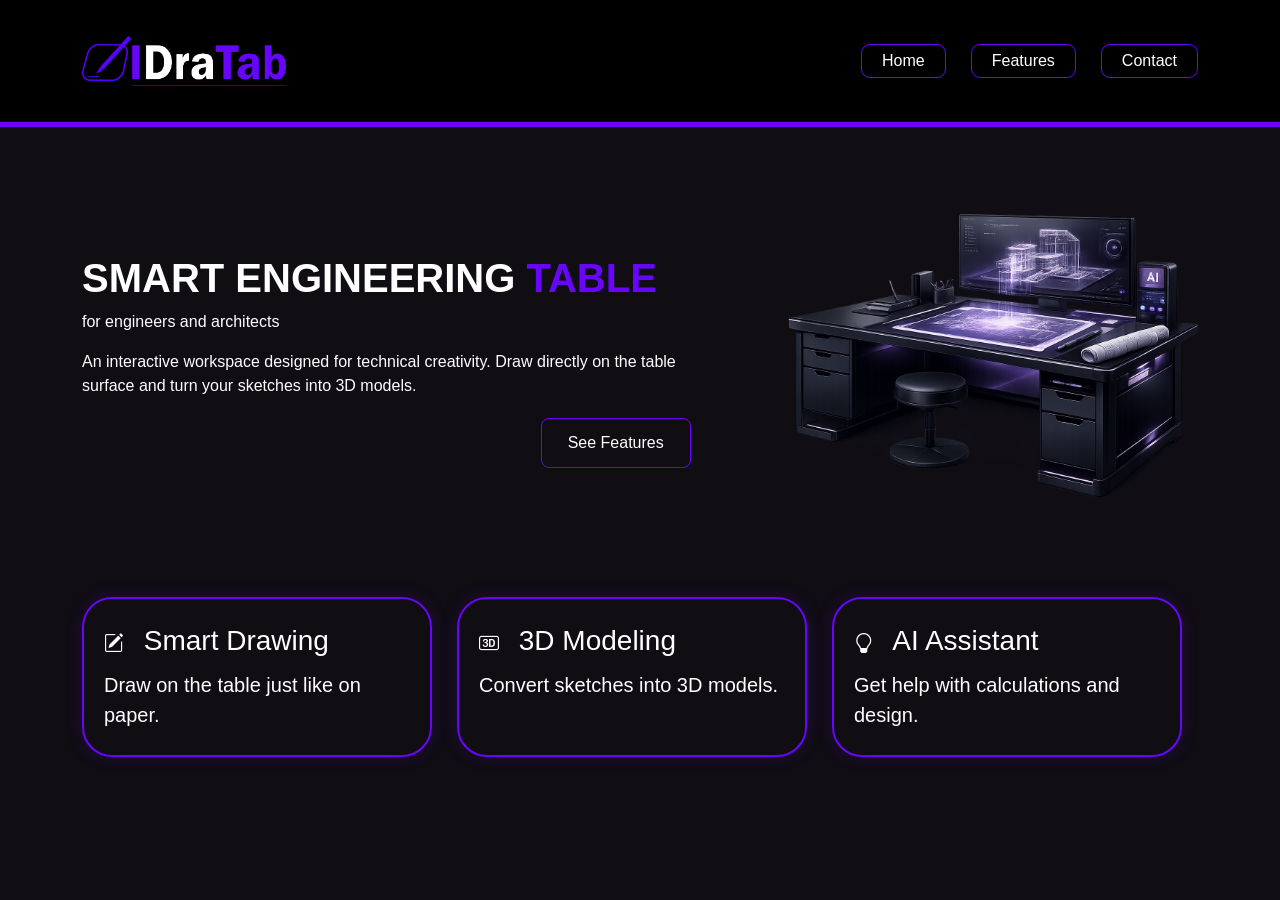
<file: index.html>
<!DOCTYPE html>
<html>
    <head>
        <meta charset="UTF-8">
        <meta name="viewport" content="width=device-width, initial-scale=1">
        <title>Home</title>

        <link href="https://cdn.jsdelivr.net/npm/bootstrap@5.3.2/dist/css/bootstrap.min.css" rel="stylesheet">

        <link rel="stylesheet" href="css/style.css">

        <link href="https://cdn.jsdelivr.net/npm/bootstrap-icons@1.11.3/font/bootstrap-icons.css" rel="stylesheet">
        </head>
    <body> 

        <header class="topbar">
    <div class="container d-flex align-items-center justify-content-between py-3">
    <div class="brand">
   <div class="hero-left">
            <img src="images/Logo.png" alt="IDraTab logo" class="logo-img">
            </div>
  </div>

        <nav class="menu">
            <a href="index.html" class="nav-btn">Home</a>
            <a href="features.html" class="nav-btn">Features</a>
            <a href="contact.html" class="nav-btn">Contact</a>
        </nav>

    </div>
</header>
     
        <main class="container my-5">
           <section class="hero-box">
    
            <div class="hero-left">
            <div class="hero-text">
                <h1 class="title">Smart Engineering <span>Table</span></h1>
                <p class="subtitle">for engineers and architects</p>

                <p class="hero-description">
                An interactive workspace designed for technical creativity.
                Draw directly on the table surface and turn your sketches into 3D models.
                </p>

                <div class="hero-buttons">
                <a href="features.html" class="btn-order">See Features</a>
                </div>
            </div>
            </div>

            <div class="hero-right">
            <img src="images/Table.png" alt="IDraTab smart table" class="hero-img">
            </div>

           </section> 

           <section class="index-preview">
            <div class="index-card">
                <h3><i class="bi bi-pencil-square"></i> Smart Drawing</h3>
                <p>Draw on the table just like on paper.</p>
            </div>
            <div class="index-card">
                <h3><i class="bi bi-badge-3d"></i> 3D Modeling</h3>
                <p>Convert sketches into 3D models.</p>
            </div>
            <div class="index-card">
                <h3><i class="bi bi-lightbulb"></i> AI Assistant</h3>
                <p>Get help with calculations and design.</p>
            </div>
           </section>
     </main>
 
    </body>
</html>
</file>
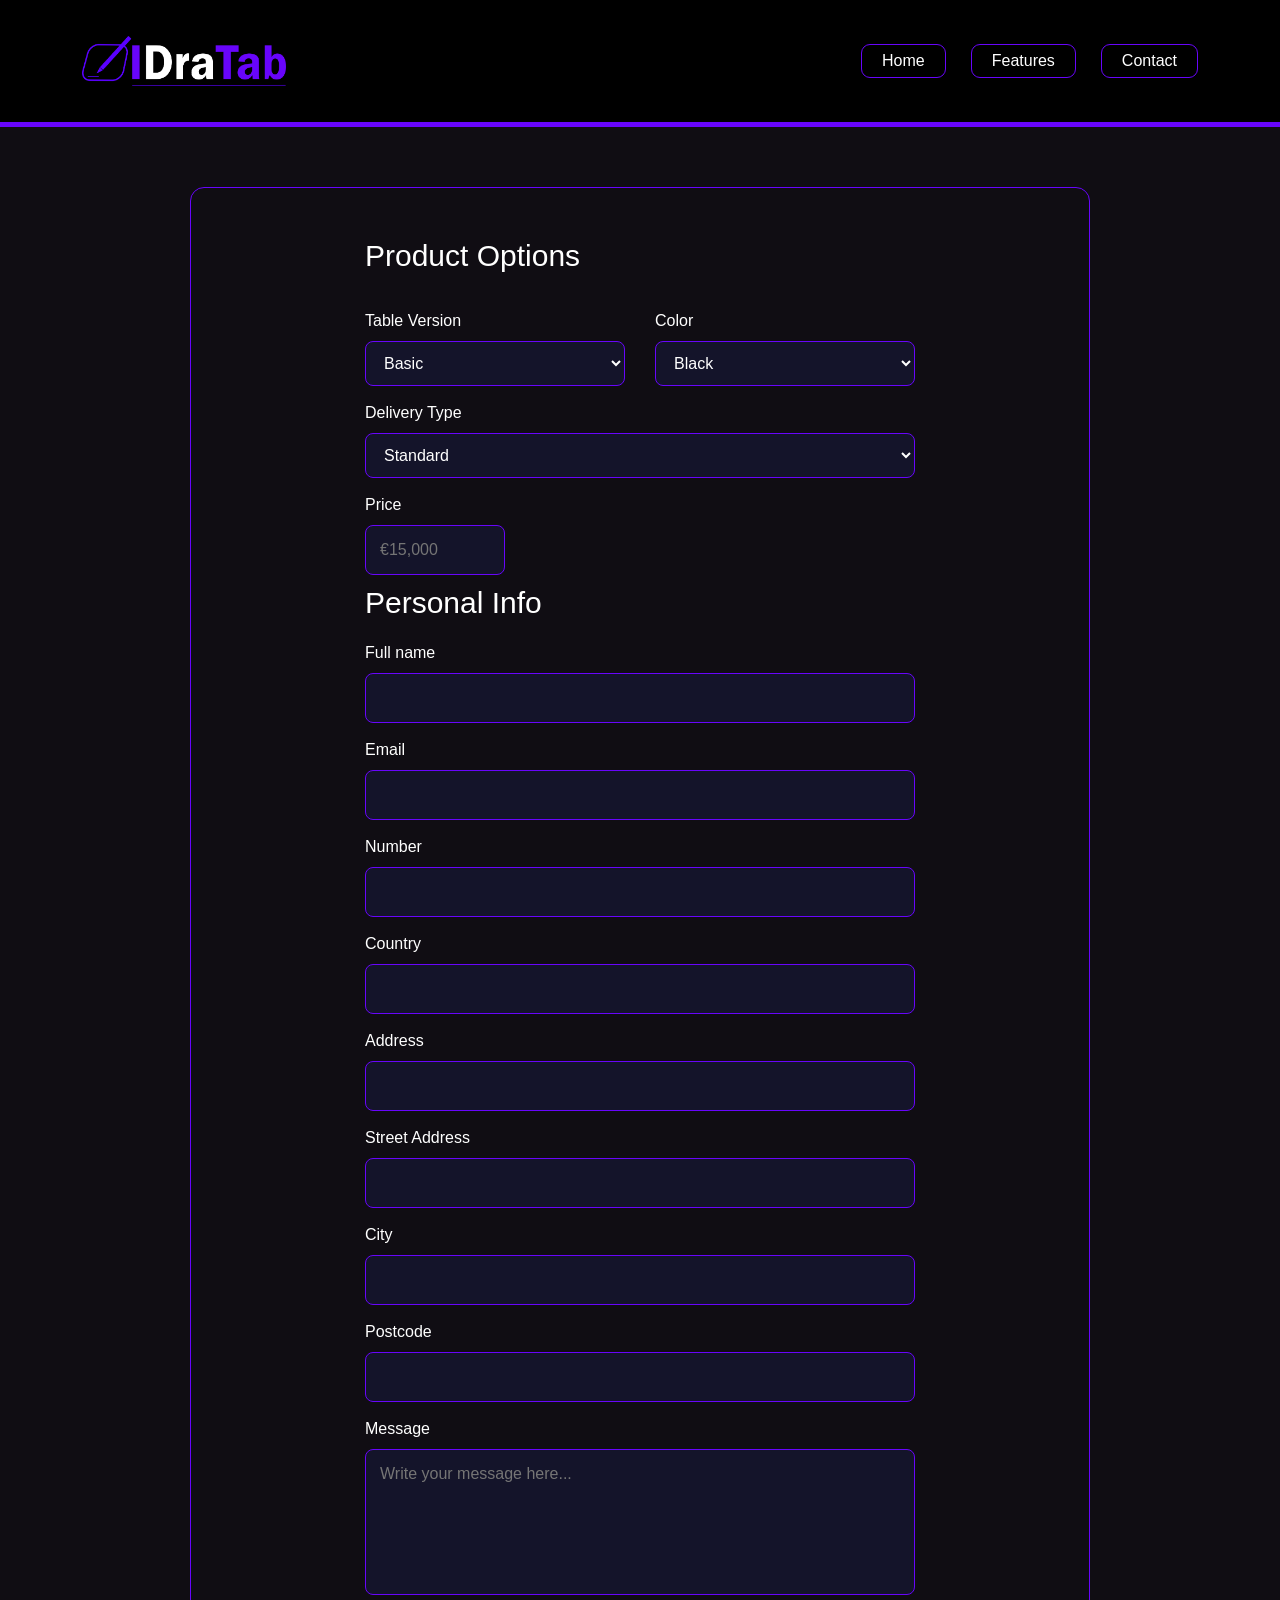
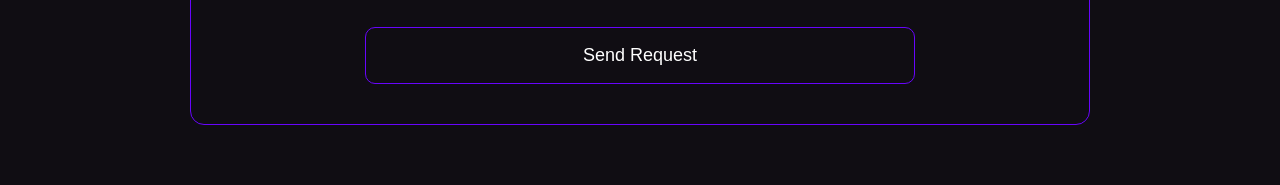
<file: contact.html>
<!DOCTYPE html>
<html>
    <head>

        <meta charset="UTF-8">
        <meta name="viewport" content="width=device-width, initial-scale=1">
        <title>Contact</title>

        <link href="https://cdn.jsdelivr.net/npm/bootstrap@5.3.2/dist/css/bootstrap.min.css" rel="stylesheet">

        <link rel="stylesheet" href="css/style.css">
        
    </head>

    <body>
  <header class="topbar">
        <div class="container d-flex align-items-center justify-content-between py-3">
      <div class="brand">
      <div class="hero-left">
                <img src="images/Logo.png" alt="IDraTab logo" class="logo-img">
                </div>
      </div>
         <nav class="menu">
            <a href="index.html" class="nav-btn">Home</a>
            <a href="features.html" class="nav-btn">Features</a>
            <a href="contact.html" class="nav-btn">Contact</a>
        </nav>
    </div>
  </header>

<main class="contact-page">
    <div class="contact-box">
        <form class="contact-form">
            
 <h2>Product Options</h2>

            <div class="form-row">
                <div class="form-group">
                    <label for="version">Table Version</label>
                    <select id="version" name="version">
                        <option>Basic</option>
                        <option>Pro</option>
                        <option>Premium</option>
                    </select>
                </div>

                <div class="form-group">
                    <label for="usecase">Color</label>
                    <select id="usecase" name="usecase">
                        <option>Black</option>
                        <option>White</option>
                    </select>
                </div>
            </div>

            <label>Delivery Type</label>
<select>
    <option>Standard</option>
    <option>Express</option>
</select>

            <div class="form-row">
                <div class="form-group small-box">
                    <label for="price">Price</label>
                    <input type="text" id="price" name="price" placeholder="€15,000">
                </div>

                <div class="form-group">
                    
                </div>
            </div>
            <h2>Personal Info</h2>

            <label for="fullname">Full name</label>
            <input type="text" id="fullname" name="fullname">

            <label for="email">Email</label>
            <input type="email" id="email" name="email">

            <label for="number">Number</label>
            <input type="text" id="number" name="number">

            <label for="country">Country</label>
            <input type="text" id="country" name="country">

            <label for="address">Address</label>
            <input type="address" id="address" name="address">

            <label>Street Address</label>
            <input type="text">

            <label>City</label>
            <input type="text">

            <label>Postcode</label>
            <input type="text">

            

           

            <label for="message">Message</label>
            <textarea id="message" name="message" rows="5" placeholder="Write your message here..."></textarea>

            <button type="submit" class="submit-btn">Send Request</button>

         </form>
        </div>
      </main>
  </body>
</html>
</file>
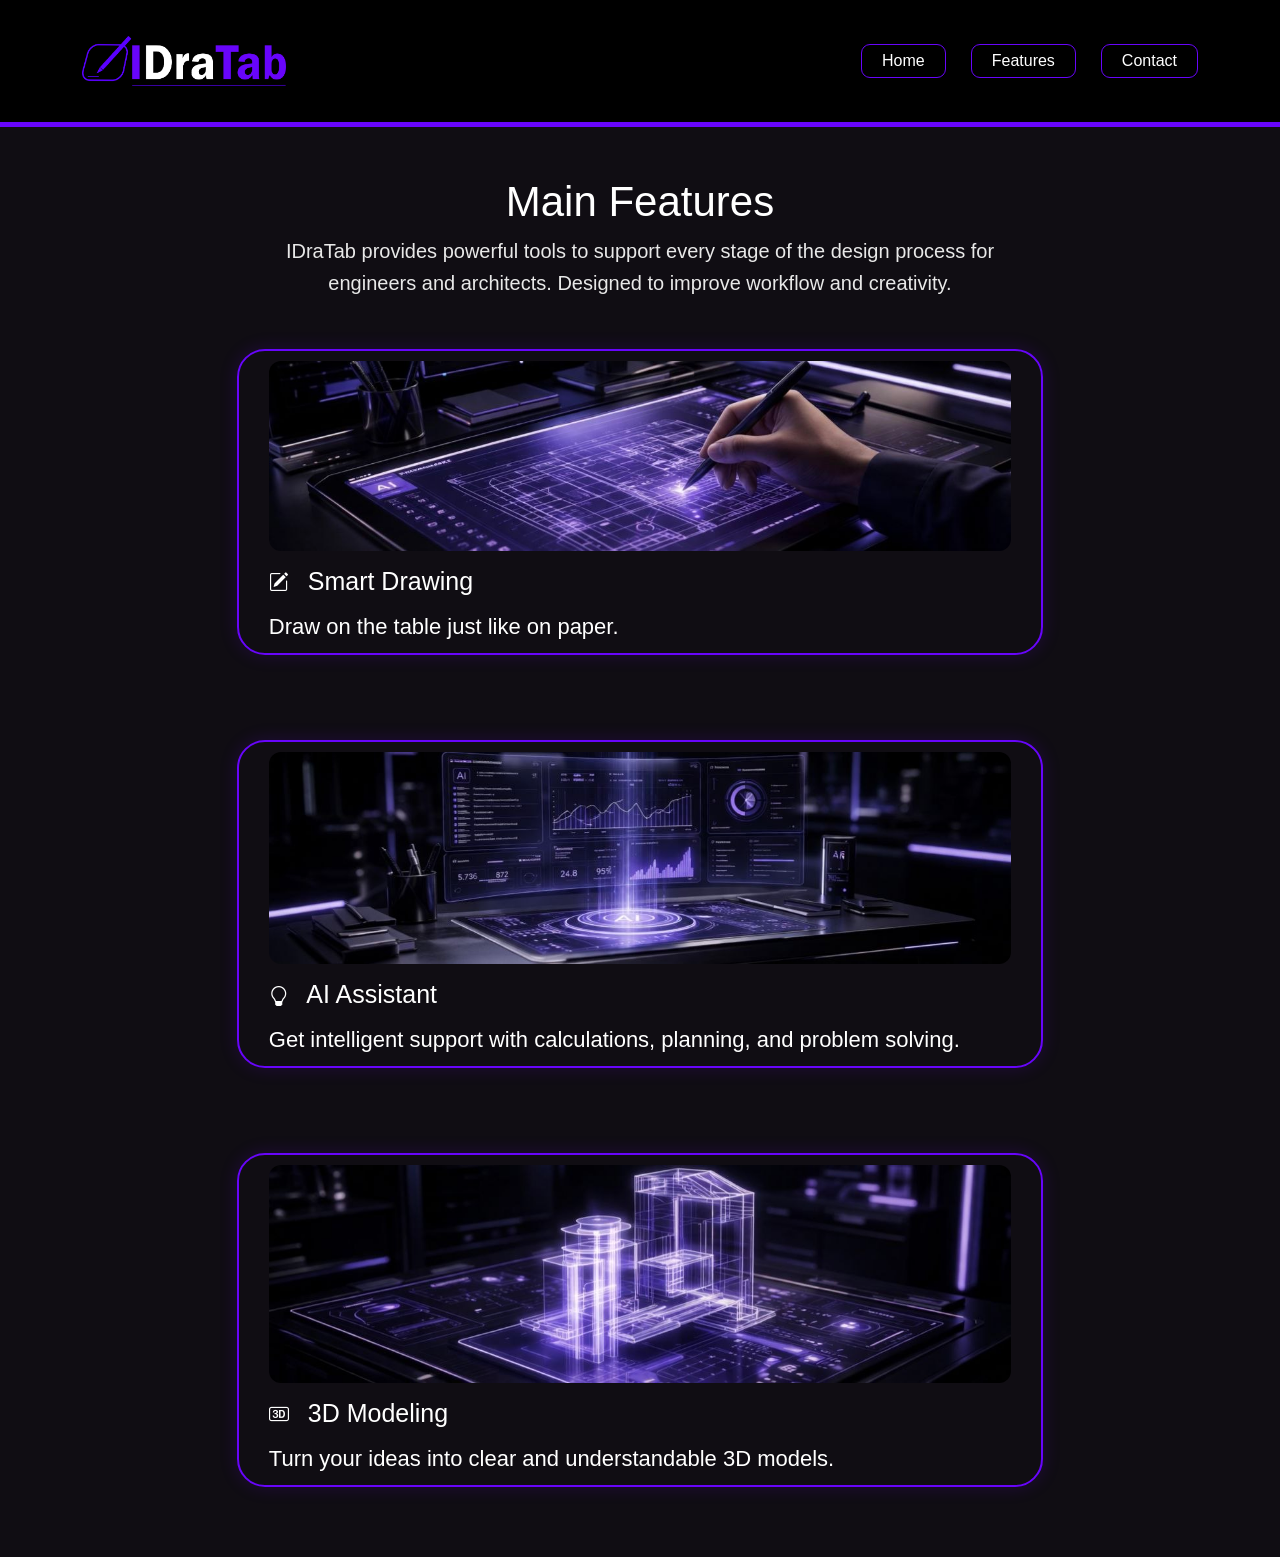
<file: features.html>
<!DOCTYPE html>
<html>
    <head>

         <meta charset="UTF-8">
        <meta name="viewport" content="width=device-width, initial-scale=1">
        <title>Features</title>

        <link href="https://cdn.jsdelivr.net/npm/bootstrap@5.3.2/dist/css/bootstrap.min.css" rel="stylesheet">
        
        <link rel="stylesheet" href="css/style.css">

        <link href="https://cdn.jsdelivr.net/npm/bootstrap-icons@1.11.3/font/bootstrap-icons.css" rel="stylesheet">

    </head>

    <body>
       <header class="topbar">
         <div class="container d-flex align-items-center justify-content-between py-3">
         <div class="brand">
   <div class="hero-left">
            <img src="images/Logo.png" alt="IDraTab logo" class="logo-img">
            </div>
  </div>
         <nav class="menu">
            <a href="index.html" class="nav-btn">Home</a>
            <a href="features.html" class="nav-btn">Features</a>
            <a href="contact.html" class="nav-btn">Contact</a>
        </nav>
      </div>
      
</header>

<section class="features">
  <main class="features-page">
    <div class="features-container">

      <div class="features-header">
        <h1>Main Features</h1>
        <p>
          IDraTab provides powerful tools to support every stage of the design process
          for engineers and architects. Designed to improve workflow and creativity.
        </p>
      </div>

     <div class="features-cards">
    <div class="feature-card">
        <img src="images/Smart Drawing.jpg" alt="Smart Drawing" class="feature-img">
        <h3><i class="bi bi-pencil-square"></i> Smart Drawing</h3>
        <p>Draw on the table just like on paper.</p>
    </div>

    <div class="feature-card">
        <img src="images/AI Assistant.jpg" alt="AI Assistant" class="feature-img">
        <h3><i class="bi bi-lightbulb"></i> AI Assistant</h3>
        <p>Get intelligent support with calculations, planning, and problem solving.</p>
    </div>

    <div class="feature-card">
        <img src="images/3D Modeling.jpg" alt="3D Modeling" class="feature-img">
        <h3><i class="bi bi-badge-3d"></i> 3D Modeling</h3>
        <p>Turn your ideas into clear and understandable 3D models.</p>
    </div>
</div>
    </div>
  </main>
</section>


    </body>

</html>
</file>
<file: css/style.css>
body{
  margin:0;
  font-family: Arial, Verdana, sans-serif;
  background-color:#100d13;
  color:#ffffff;
}


.logo-img{
  height: 50px;
  width: auto;
  display: block;
}

.highlight{
  color: #6805fb;
}


.menu{
    display: flex;
    gap: 25px;
}

.nav-btn{
    padding: 4px 20px;
    border: 0.5px solid #6805fb;
    border-radius: 9px;
    color: white;
    text-decoration: none;
    transition: 0.3s;
}

.nav-btn:hover{
    box-shadow: 0 0 10px #6805fb, 0 0 25px rgba(104, 5, 251, 0.8);
}

.nav-btn:active{
    box-shadow: 0 0 10px rgba(104, 5, 251, 0.95);
    transform: scale(0.98);
}


.topbar{
  background-color:#000000;
  border-bottom:5px solid #6805fb;
  position: static;
  top: 0;
  z-index: 1000;
  padding: 20px 0;
}


.btn-order{
  background: transparent;
  color: #ffffff;
  border: 1px solid #6805fb;
  border-radius: 8px;
  padding: 12px 26px;
  text-decoration: none;
  transition: 0.3s;
}

.btn-order:hover{
  
  color: #fff;
  box-shadow: 0 0 15px #6805fb;
}



.hero-img{
 width: 110%;
 max-width: 150px;

}

.hero-box{
  display: flex;
  align-items: center;
  justify-content: space-between;
}


.title{
  font-weight:bold;
  text-transform:uppercase;
 
}


.title span{
  color:#6805fb;
}


.feature{
  background-color: #14142a;
  border: 1px solid #32324d;
  border-radius:12 px;
  padding:30px ;
  margin-top:0px ;
  box-shadow: 0 0 15px #6805fb;
}



.hero-left{
  width: 60%;
}

.hero-right{
  width: 50%;
  text-align: right;
}


.hero-buttons{
  display: flex;
  justify-content: flex-end; 
  margin-top: 20px;
}


.hero-img{
  max-width: 1500%;
  height: auto;
}


.index-preview{
    display: flex;
   
    gap: 25px;
    flex-wrap: wrap;
    margin-top: 50px;
}

.index-card{
    width: 350px;
    min-height: 150px;
    border: 2px solid #6805fb;
    border-radius: 30px;
    padding: 25px 20px;
    background-color: transparent;
    box-shadow: 0 0 18px rgba(104, 5, 251, 0.18);
}

.index-card h3{
    font-size: 28px;
    margin-bottom: 12px;
    color: #ffffff;
}

.index-card p{
    font-size: 20px;
    line-height: 1.5;
    margin: 0;
    color: #ffffff;
}

.index-card i{
    color: #ffffff;
    margin-right: 12px;
    font-size: 20px;
}







.feature-img {
    width: 100%;
    border-radius: 12px;
    margin-bottom: 15px;
}

.features-cards {
    width: 60%;
    margin: 0 auto;
}

.features-cards{
    width: 85%;

}

.feature-card{
  flex: 1;
  background-color: #100d13;
  border: 0.5px solid #6805fb;
  border-radius: 17px;
  padding: 50px;
}


.features-page{
    padding: 50px 0 70px 0;
}

.features-container{
    width: 90%;
    margin: 0 auto;
    
}


.features-content{
    display: flex;
    justify-content: column;
    align-items: center;
    gap: 5px;
}


.features-header{
    text-align: center;
    max-width: 800px;
    margin: 0 auto 50px auto;
}


.features-header h1{
    font-size: 42px;
    margin-bottom: 8px;
    color: #ffffff;
}

.features-header p{
    font-size: 20px;
    line-height: 1.6;
    color: #e8e8e8;
    margin: 0;
}


.features-cards{
    width: 70%;
    display: flex;
    flex-direction: column;
    gap: 85px;
}

.feature-card{
    border: 2px solid #6805fb;
    border-radius: 28px;
    padding: 10px 30px;
    background-color: transparent;
    box-shadow: 0 0 18px rgba(104, 5, 251, 0.18);
    max-width: 900px;
}

.feature-card h3{
    font-size: 25px;
    margin: 0 0 14px 0;
    color: #ffffff;
}

.feature-card p{
    font-size: 22px;
    line-height: 1.5;
    margin: 0;
    color: #ffffff;
}

.feature-card i{
    color: #ffffff;
    margin-right: 12px;
    font-size: 20px;
}






.contact-page{
    padding: 60px 0;
}

.contact-box{
    width: 90%;
    max-width: 900px;
    margin: 0 auto;
    border: 1px solid #6805fb;
    border-radius: 14px;
    padding: 40px;
    background-color: #100d13;
}

.contact-form{
    width: 100%;
    max-width: 550px;
    margin: 0 auto;
}

.contact-form h2{
    font-size: 30px;
    margin-bottom: 20px;
    margin-top: 10px;
}

.contact-form label{
    display: block;
    margin-bottom: 8px;
    margin-top: 15px;
    font-size: 16px;
    color: #ffffff;
}

.contact-form input,
.contact-form select,
.contact-form textarea{
    width: 100%;
    padding: 12px 14px;
    border: 0.5px solid #6805fb;
    border-radius: 8px;
    background-color: #14142a;
    color: #ffffff;
    outline: none;
}

.contact-form textarea{
    resize: none;
}

.form-row{
    display: flex;
    gap: 30px;
}

.form-group{
    flex: 1;
}

.small-box{
    max-width: 140px;
}

.submit-btn{
    display: block;
    width: 100%;
    margin-top: 25px;
    padding: 14px;
    border: 1px solid #6805fb;
    border-radius: 10px;
    background: transparent;
    color: #ffffff;
    font-size: 18px;
    transition: 0.3s;
}

.submit-btn:hover{
    box-shadow: 0 0 15px #6805fb;
}
</file>
